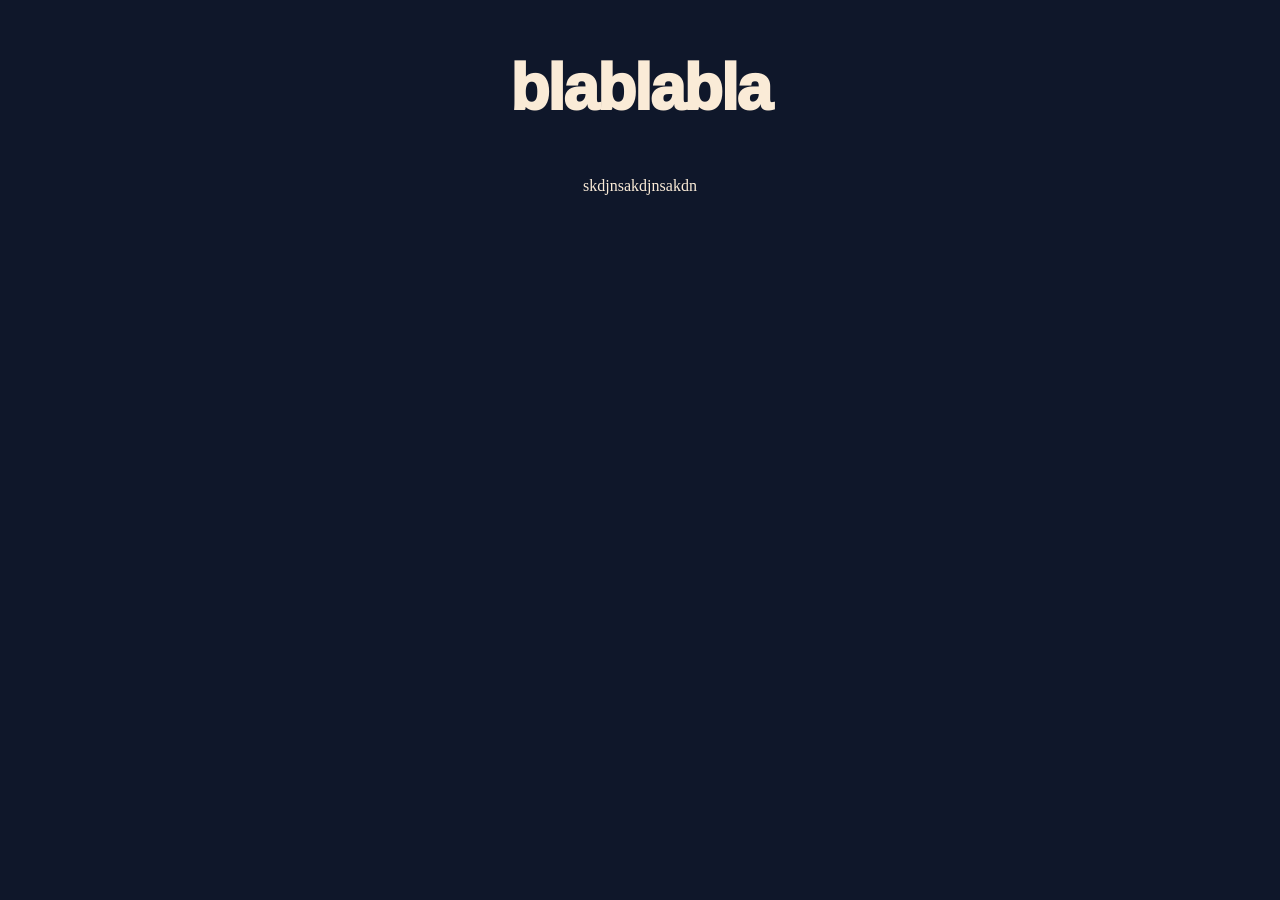
<file: esqueleto-para-modelo-novo/index.html>
<!DOCTYPE html>
<html lang="pt-br">
<head>
    <meta charset="UTF-8">
    <meta name="viewport" content="width=device-width, initial-scale=1.0">
    <link rel="stylesheet" href="style.css">
    <title>Modelo</title>
</head>
<body>
    <h2> <!-- TITULO DO MODELO --> blablabla</h2>
    
    <p> <!-- DESCRIÇÃO DO MODELO --> skdjnsakdjnsakdn</p>
    
</body>
</html>
</file>
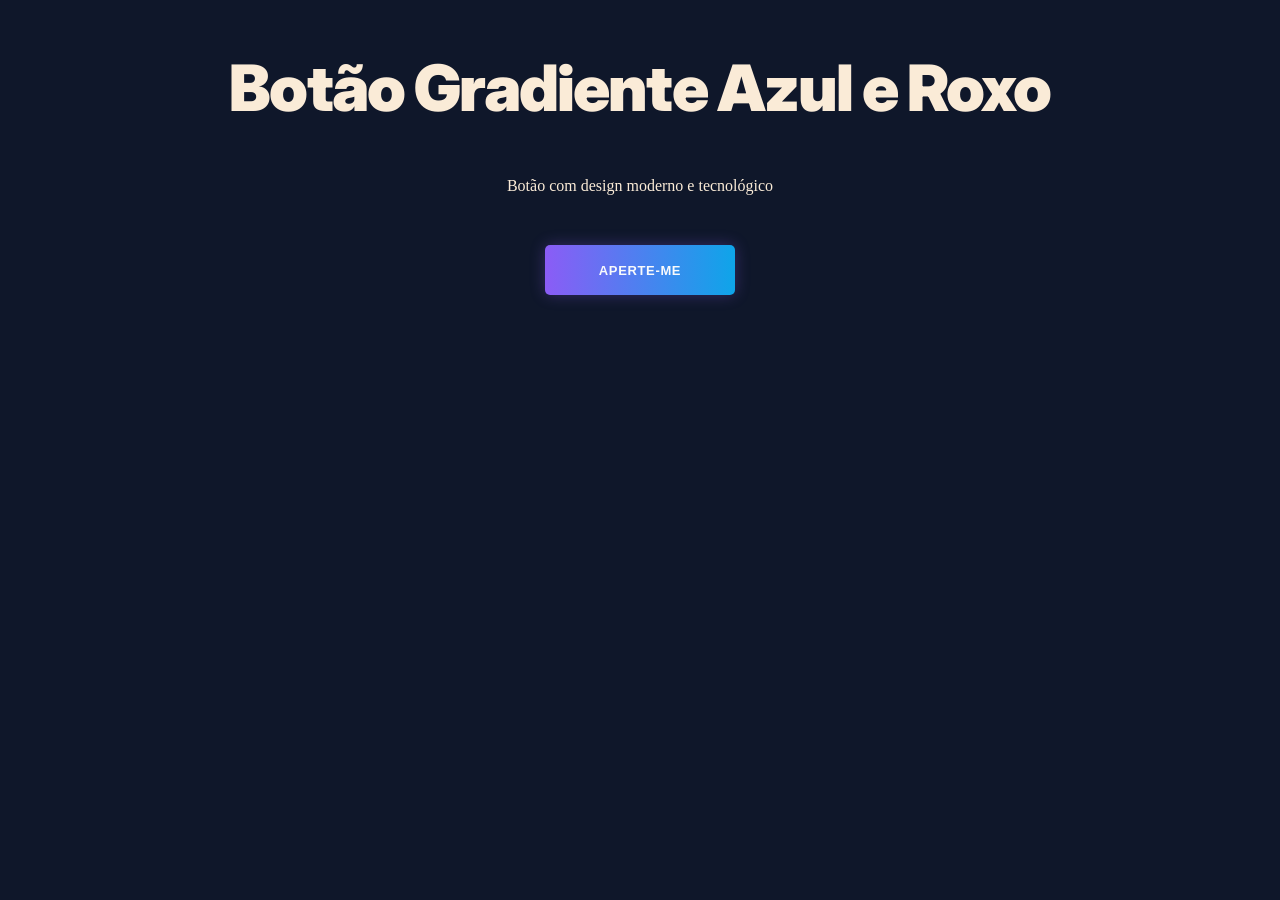
<file: componentes/botton/gradient-button-blue-and-purple/index.html>
<!DOCTYPE html>
<html lang="pt-br">
<head>
    <meta charset="UTF-8">
    <meta name="viewport" content="width=device-width, initial-scale=1.0">
    <link href="https://fonts.googleapis.com/css2?family=Inter:wght@300;400;800&display=swap" rel="stylesheet">
    <link rel="stylesheet" href="style.css">
    <title>Botão Gradiente Azul e Roxo</title>
</head>
<body>
    <h2> Botão Gradiente Azul e Roxo</h2>
    
    <p> Botão com design moderno e tecnológico</p>

    <a class="botao-gradiente">APERTE-ME</a>
    
</body>
</html>
</file>
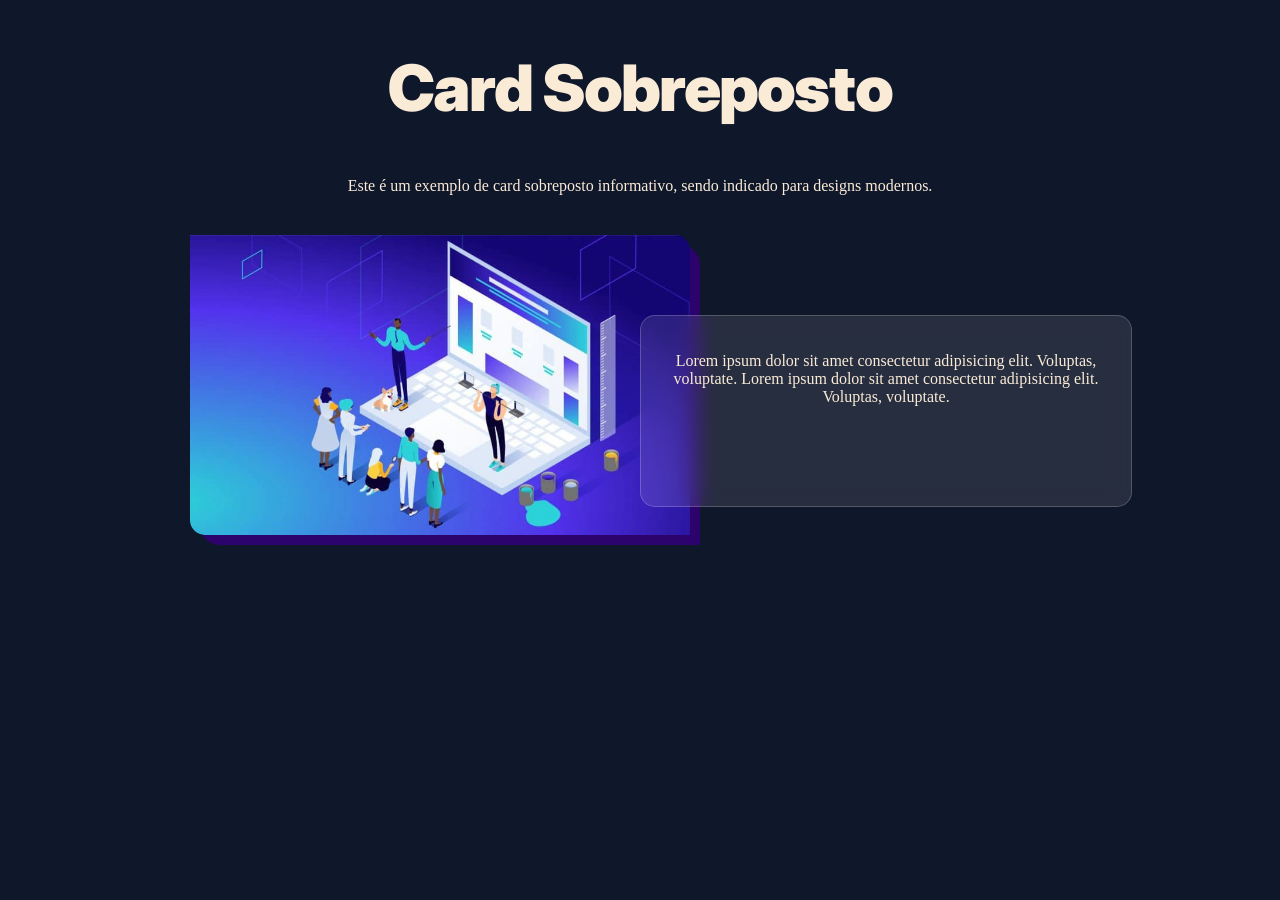
<file: componentes/cards/card-sobreposto-efeito-vidro/index.html>
<!DOCTYPE html>
<html lang="en">
<head>
    <meta charset="UTF-8">
    <meta name="viewport" content="width=device-width, initial-scale=1.0">
    <link href="https://fonts.googleapis.com/css2?family=Inter:wght@300;400;800&display=swap" rel="stylesheet">
    <link rel="stylesheet" href="style.css">
    <title>Card Sobreposto</title>
</head>
<body>
    <h2>Card Sobreposto</h2>
    <p>Este é um exemplo de card sobreposto informativo, sendo indicado para designs modernos.</p>

     <div id="card-projeto">
            <div id="card-maior-do-projeto"> 
                    
                <div id="foto-card">
                    <img src="img/foto-projeto-exemplo.jpg" alt="Foto de exemplo projeto">
                </div>

                <div id="card-menor-do-projeto">
                    <p>Lorem ipsum dolor sit amet consectetur adipisicing elit. Voluptas, voluptate. Lorem ipsum dolor sit amet consectetur adipisicing elit. Voluptas, voluptate.</p>
                </div>
            </div>
        </div>

</body>
</html>
</file>
<file: esqueleto-para-modelo-novo/style.css>
/* CONFIGURAÇÃO DO ESQUELETO WEB */
body {
    background-color: #0f172a;
}

h2 {
    text-align: center;
    font-family:'Inter', sans-serif;
    font-weight: 1000;
    font-size: clamp(2.5rem, 8vw, 4rem);
    line-height: 1.1;
    letter-spacing: -0.03em;
    color:antiquewhite;
}


p {
    color:antiquewhite;
    text-align: center;
}
</file>
<file: componentes/botton/gradient-button-blue-and-purple/style.css>
/* CONFIGURAÇÃO DO ESQUELETO WEB */
body {
    background-color: #0f172a;
}

h2 {
    text-align: center;
    font-family:'Inter', sans-serif;
    font-weight: 1000;
    font-size: clamp(2.5rem, 8vw, 4rem);
    line-height: 1.1;
    letter-spacing: -0.03em;
    color:antiquewhite;
}


p {
    color:antiquewhite;
    text-align: center;
}

/* CONFIGURAÇÃO DO BOTÃO GRADIENTE */

.botao-gradiente {
    background: linear-gradient(90deg,#8b5cf6,#0ea5e9);
    text-decoration: none;
    color: #f8fafc;
    max-width: 190px;
    min-height: 50px;
    display: flex;
    border-radius: 5px;
    box-shadow: 0 0 15px #8b5cf64d;
    margin-top: 4%;
    margin-left: auto;
    margin-right: auto;
    transition: 0.3s;
    font-family: 'Orbitron', sans-serif;
    font-size:small;
    font-weight: 600;
    align-items: center;
    justify-content: center;
    letter-spacing: 0.05em; 

}
.botao-gradiente:hover {
    box-shadow: 0 0 25px #0ea5e980;
    margin-bottom: 8%;
    transform: translateY(-3px);
}
</file>
<file: componentes/cards/card-sobreposto-efeito-vidro/style.css>
/* CONFIGURAÇÃO DO ESQUELETO WEB */
body {
    background-color: #0f172a;
}

h2 {
    text-align: center;
    font-family:'Inter', sans-serif;
    font-weight: 1000;
    font-size: clamp(2.5rem, 8vw, 4rem);
    line-height: 1.1;
    letter-spacing: -0.03em;
    color:antiquewhite;
}


/* --> CONFIGURAÇÃO DO CARD <-- */

p {
    color:antiquewhite;
    text-align: center;
}

/* Card que armazena e estiliza preparando a base para a configuração dos outros cards */
#card-projeto {
    width: 900px;
    height: 500px;
    display: flex;
    margin: 40px auto;
    position: relative;
}

/* Div que comporta a foto, tendo camada se sobreposição regulada com z-index */
#card-maior-do-projeto {
    width: 500px;
    height: 300px;
    position: relative; 
    z-index: 1;
    border-radius: 0 20px;
    box-shadow: 10px 10px 0 #2c036d;
}

/* Configuração da foto dentro do card */
#foto-card {
    position: absolute; 
    width: 100%;
    height: 100%;
    z-index: -1;
}

#foto-card img {
    width: 100%;
    height: 100%;
    object-fit: cover;
    border-radius: 0 15px;
}

/* Card menor do projeto (simula o efeito do vidro) */
#card-menor-do-projeto {

    /* Configurando deslocamento dentro da div pai e tamanho */
    width: 450px;
    height: 150px;
    position: absolute; 
    margin: 80px auto 0 450px;
    z-index: 2;

    /* Estilizando a escrita e efeito do vidro */
    background: #ffffff1a; 
    backdrop-filter: blur(10px);
    -webkit-backdrop-filter: blur(10px);  
    border: 1px solid #ffffff33;
    border-radius: 15px;
    padding: 20px;
    color: white;
}
</file>
